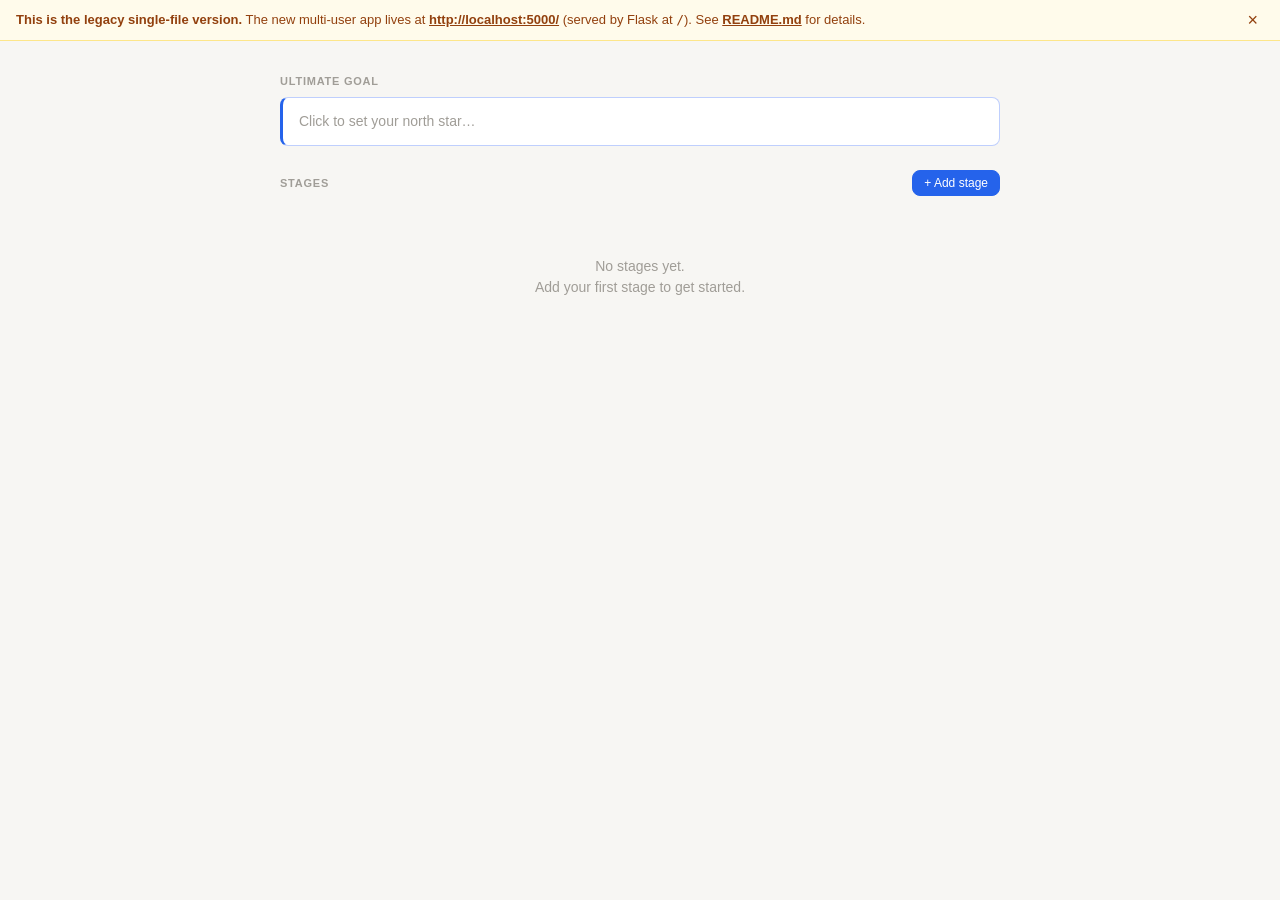
<file: project_navigator/project_navigator.html>
<!DOCTYPE html>
<html lang="en">
<head>
<meta charset="UTF-8">
<meta name="viewport" content="width=device-width, initial-scale=1.0">
<title>Project Navigator (legacy)</title>
<style>
/* ── Legacy banner ───────────────────────────────────────────────── */
.legacy-banner{position:sticky;top:0;z-index:10000;background:#fffbeb;border-bottom:1px solid #fde68a;color:#92400e;font-family:-apple-system,BlinkMacSystemFont,"Segoe UI",sans-serif;font-size:13px;padding:10px 16px;display:flex;align-items:center;gap:12px;justify-content:space-between}
.legacy-banner a{color:#92400e;font-weight:600;text-decoration:underline}
.legacy-banner .close{background:none;border:none;color:#92400e;font-size:18px;cursor:pointer;padding:0 6px;line-height:1}
</style>
</head>
<body>
<div class="legacy-banner" id="legacyBanner">
  <span>
    <strong>This is the legacy single-file version.</strong>
    The new multi-user app lives at
    <a href="http://localhost:5000/">http://localhost:5000/</a>
    (served by Flask at <code>/</code>).
    See <a href="README.md">README.md</a> for details.
  </span>
  <button class="close" onclick="document.getElementById('legacyBanner').remove()" title="Dismiss">×</button>
</div>
<script>
// Restore dismissed state across reloads.
try {
  if (localStorage.getItem('pnav5_legacy_banner_dismissed') === '1') {
    document.getElementById('legacyBanner').remove();
  }
} catch (e) {}
document.getElementById('legacyBanner').querySelector('.close').addEventListener('click', () => {
  try { localStorage.setItem('pnav5_legacy_banner_dismissed', '1'); } catch (e) {}
});
</script>
<style>
*,*::before,*::after{box-sizing:border-box;margin:0;padding:0}
*,*::before,*::after{box-sizing:border-box;margin:0;padding:0}
:root{
  --bg:#f7f6f3;
  --surface:#ffffff;
  --surface-hover:#f4f3f0;
  --border:#e4e2dc;
  --border-strong:#ccc9c0;
  --text:#1a1916;
  --text-2:#6b6860;
  --text-3:#a09d97;
  --accent:#2563eb;
  --accent-bg:#eff4ff;
  --accent-border:#bfcffd;
  --red:#dc2626;
  --red-bg:#fff1f1;
  --red-border:#fecaca;
  --amber:#92400e;
  --amber-bg:#fffbeb;
  --amber-border:#fde68a;
  --purple:#6d28d9;
  --purple-bg:#f5f3ff;
  --purple-border:#ddd6fe;
  --green:#15803d;
  --green-bg:#f0fdf4;
  --green-border:#bbf7d0;
  --gray-bg:#f1f5f9;
  --gray-text:#475569;
  --r:8px;
  --rlg:12px;
}
body{font-family:-apple-system,BlinkMacSystemFont,"Segoe UI",sans-serif;background:var(--bg);color:var(--text);font-size:14px;line-height:1.5;min-height:100vh}
.app{max-width:760px;margin:0 auto;padding:32px 20px 80px}
.lbl{font-size:11px;font-weight:600;letter-spacing:.07em;text-transform:uppercase;color:var(--text-3);margin-bottom:8px}
button{font-family:inherit;cursor:pointer;border-radius:var(--r);font-size:12px;border:0.5px solid var(--border-strong);background:transparent;color:var(--text);padding:5px 11px;transition:background .1s,color .1s}
button:hover{background:var(--surface-hover)}
.btn-primary{background:var(--accent);color:#fff;border-color:var(--accent)}
.btn-primary:hover{background:#1d4ed8}
.btn-ghost{border-color:transparent;color:var(--text-2);padding:4px 7px}
.btn-ghost:hover{background:var(--surface-hover);color:var(--text)}
.btn-del{border:none;background:none;color:var(--text-3);font-size:15px;padding:0 4px;line-height:1}
.btn-del:hover{color:var(--red);background:none}
.goal-bar{background:var(--surface);border:0.5px solid var(--accent-border);border-left:3px solid var(--accent);border-radius:var(--r);padding:13px 16px;cursor:text;display:flex;align-items:center;gap:10px}
.goal-bar:hover{background:var(--accent-bg)}
.goal-bar span{flex:1;font-size:15px;font-weight:500}
.goal-bar .ph{color:var(--text-3);font-weight:400;font-size:14px}
.goal-edit{margin-top:8px;display:none}
.goal-edit textarea{width:100%;padding:9px 12px;border:0.5px solid var(--border-strong);border-radius:var(--r);font-family:inherit;font-size:14px;color:var(--text);background:var(--surface);resize:none;min-height:60px}
.goal-edit textarea:focus{outline:none;border-color:var(--accent)}
.btn-row{display:flex;gap:7px;margin-top:7px}
.toolbar{display:flex;align-items:center;justify-content:space-between;margin-bottom:12px}
.stage-card{background:var(--surface);border:0.5px solid var(--border);border-radius:var(--rlg);margin-bottom:10px;overflow:visible}
.stage-hdr{display:flex;align-items:center;gap:9px;padding:12px 15px;cursor:pointer;user-select:none;border-radius:var(--rlg)}
.stage-hdr:hover{background:var(--surface-hover)}
.stage-body{border-top:0.5px solid var(--border);padding:14px 16px}
.chevron{color:var(--text-3);font-size:11px;transition:transform .15s}
.chevron.open{transform:rotate(180deg)}
.subsec{margin-bottom:16px}
.subsec:last-child{margin-bottom:0}
.subsec-lbl{font-size:11px;font-weight:700;letter-spacing:.06em;text-transform:uppercase;margin-bottom:8px;display:flex;align-items:center;gap:5px}
.lbl-block{color:var(--red)}
.lbl-idea{color:var(--purple)}
.bq-item{border:0.5px solid var(--border);border-radius:var(--r);margin-bottom:7px;background:var(--bg);overflow:visible}
.bq-item.deep{border-color:var(--amber-border);background:var(--amber-bg)}
.bq-hdr{display:flex;align-items:center;gap:7px;padding:8px 10px}
.bq-toggle{background:none;border:none;color:var(--text-3);font-size:11px;padding:2px 4px;cursor:pointer}
.bq-toggle:hover{color:var(--text);background:none}
.bq-text{flex:1;font-size:13px;color:var(--text)}
.bq-controls{display:flex;align-items:center;gap:5px;flex-shrink:0}
.spill{font-size:11px;font-weight:600;padding:3px 9px;border-radius:99px;border:none;cursor:pointer;white-space:nowrap;user-select:none}
.spill:hover{filter:brightness(.94)}
.st-todo{background:var(--gray-bg);color:var(--gray-text)}
.st-active{background:var(--green-bg);color:var(--green)}
.st-blocked{background:var(--red-bg);color:var(--red)}
.st-done{background:var(--green-bg);color:var(--green);text-decoration:line-through}
.st-park{background:var(--amber-bg);color:var(--amber)}
.st-review{background:var(--accent-bg);color:var(--accent)}
.st-nice{background:var(--purple-bg);color:var(--purple)}
.st-solve{background:#fef9c3;color:#713f12}
.deep-badge{font-size:10px;font-weight:700;padding:2px 7px;border-radius:99px;background:var(--amber-bg);color:var(--amber);border:0.5px solid var(--amber-border);white-space:nowrap}
.sub-items{padding:0 10px 10px 28px}
.sub-item{display:flex;align-items:center;gap:7px;padding:5px 0;border-bottom:0.5px solid var(--border);font-size:12px;color:var(--text)}
.sub-item:last-child{border-bottom:none}
.sub-item-text{flex:1}
.add-sub{display:flex;gap:5px;padding:6px 10px 8px 28px}
.add-sub input{flex:1;padding:5px 9px;border:0.5px solid var(--border-strong);border-radius:var(--r);font-size:12px;font-family:inherit;color:var(--text);background:var(--surface)}
.add-sub input:focus{outline:none;border-color:var(--accent)}
.add-row{display:flex;gap:6px;margin-top:8px}
.add-row input{flex:1;padding:7px 10px;border:0.5px solid var(--border-strong);border-radius:var(--r);font-family:inherit;font-size:13px;color:var(--text);background:var(--bg)}
.add-row input:focus{outline:none;border-color:var(--accent);background:var(--surface)}
.idea-row{display:flex;align-items:flex-start;gap:7px;padding:5px 0;border-bottom:0.5px solid var(--border);font-size:13px}
.idea-row:last-child{border-bottom:none}
.stage-ftr{display:flex;justify-content:space-between;align-items:center;margin-top:14px;padding-top:10px;border-top:0.5px solid var(--border)}
.status-btns{display:flex;gap:5px;flex-wrap:wrap}
.stbtn{font-size:11px;padding:3px 9px;border-radius:99px;border:0.5px solid var(--border);color:var(--text-2)}
.stbtn:hover{border-color:var(--border-strong)}
.stbtn.on-todo{background:var(--gray-bg);color:var(--gray-text);border-color:#94a3b8}
.stbtn.on-active{background:var(--green-bg);color:var(--green);border-color:var(--green-border)}
.stbtn.on-blocked{background:var(--red-bg);color:var(--red);border-color:var(--red-border)}
.stbtn.on-done{background:var(--green-bg);color:var(--green);border-color:var(--green-border)}
.add-stage-card{border:0.5px dashed var(--border-strong);border-radius:var(--rlg);padding:14px 16px;margin-bottom:10px;display:none;background:var(--surface)}
.add-stage-card input{width:100%;padding:8px 12px;border:0.5px solid var(--border-strong);border-radius:var(--r);font-size:14px;font-family:inherit;color:var(--text);background:var(--bg);margin-bottom:8px}
.add-stage-card input:focus{outline:none;border-color:var(--accent)}
.hint{font-size:12px;color:var(--text-3);padding:3px 0 5px}
.empty-stages{text-align:center;padding:48px 20px;color:var(--text-3)}
.cnt{font-size:11px;padding:1px 6px;border-radius:99px}
.cnt-b{background:var(--red-bg);color:var(--red)}
.cnt-i{background:var(--purple-bg);color:var(--purple)}

/* Portal dropdown — rendered at body level, always on top */
#portalMenu{
  display:none;
  position:fixed;
  z-index:9999;
  background:var(--surface);
  border:0.5px solid var(--border-strong);
  border-radius:var(--r);
  box-shadow:0 4px 20px rgba(0,0,0,.13);
  min-width:148px;
  overflow:hidden;
  padding:4px 0;
}
.pmitem{display:block;width:100%;text-align:left;border:none;border-radius:0;padding:7px 14px;font-size:12px;color:var(--text);background:transparent;cursor:pointer}
.pmitem:hover{background:var(--surface-hover)}
.pmitem.sep{border-top:0.5px solid var(--border);margin-top:3px;padding-top:9px;color:var(--amber)}
.pmitem.sep-back{border-top:0.5px solid var(--border);margin-top:3px;padding-top:9px;color:var(--accent)}
</style>
</head>
<body>
<div class="app">

  <div style="margin-bottom:24px">
    <div class="lbl">Ultimate goal</div>
    <div class="goal-bar" id="goalBar" onclick="editGoal()">
      <span id="goalDisp" class="ph">Click to set your north star…</span>
      <span id="goalIcon" style="color:var(--text-3);font-size:13px"></span>
    </div>
    <div class="goal-edit" id="goalEdit">
      <textarea id="goalInput" rows="2" placeholder="State your goal in one clear sentence…"></textarea>
      <div class="btn-row">
        <button class="btn-primary" onclick="saveGoal()">Save</button>
        <button onclick="cancelGoal()">Cancel</button>
      </div>
    </div>
  </div>

  <div class="toolbar">
    <div class="lbl" style="margin:0">Stages</div>
    <button class="btn-primary" onclick="showAdd()">+ Add stage</button>
  </div>

  <div id="stageList"></div>

  <div class="add-stage-card" id="addCard">
    <div class="lbl">New stage</div>
    <input id="newName" placeholder="Stage name…"
      onkeydown="if(event.key==='Enter')confirmAdd();if(event.key==='Escape')cancelAdd()" />
    <div class="btn-row">
      <button class="btn-primary" onclick="confirmAdd()">Add</button>
      <button onclick="cancelAdd()">Cancel</button>
    </div>
  </div>

  <div class="empty-stages" id="emptyMsg">No stages yet.<br>Add your first stage to get started.</div>
</div>

<!-- Single portal dropdown, positioned by JS -->
<div id="portalMenu"></div>

<script>
let S = { goal:'', stages:[] };
let openStages = {};
let openBQ = {};

/* ── Persist ── */
function uid(){ return Date.now().toString(36)+Math.random().toString(36).slice(2,5); }
function esc(s){ return String(s).replace(/&/g,'&amp;').replace(/</g,'&lt;').replace(/>/g,'&gt;'); }
function persist(){ try{ localStorage.setItem('pnav5', JSON.stringify(S)); }catch(e){} }
function load(){
  try{ const d=localStorage.getItem('pnav5'); if(d) S=JSON.parse(d); }catch(e){}
  renderGoal(); renderStages();
}

/* ── Goal ── */
function editGoal(){
  document.getElementById('goalEdit').style.display='block';
  const t=document.getElementById('goalInput');
  t.value=S.goal; t.focus();
}
function saveGoal(){
  S.goal=document.getElementById('goalInput').value.trim();
  document.getElementById('goalEdit').style.display='none';
  persist(); renderGoal();
}
function cancelGoal(){ document.getElementById('goalEdit').style.display='none'; }
function renderGoal(){
  const d=document.getElementById('goalDisp');
  const ic=document.getElementById('goalIcon');
  if(S.goal){ d.textContent=S.goal; d.className=''; ic.textContent='✎'; }
  else{ d.textContent='Click to set your north star…'; d.className='ph'; ic.textContent=''; }
}

/* ── Portal dropdown ── */
const NORM = [{v:'todo',l:'To Do'},{v:'active',l:'Active'},{v:'blocked',l:'Blocked'},{v:'done',l:'Done'}];
const DEEP = [{v:'park',l:'Park'},{v:'review',l:'Review'},{v:'nice',l:'Nice to have'},{v:'solve',l:'To Solve →normal'}];
const ST_CLS = {todo:'st-todo',active:'st-active',blocked:'st-blocked',done:'st-done',park:'st-park',review:'st-review',nice:'st-nice',solve:'st-solve'};
const ST_LBL = {todo:'To Do',active:'Active',blocked:'Blocked',done:'Done',park:'Park',review:'Review',nice:'Nice to have',solve:'To Solve'};

let _menuCtx = null; // {sid, bqid, subid}

function openPortalMenu(e, sid, bqid, subid){
  e.stopPropagation();
  const pm = document.getElementById('portalMenu');
  const item = getItem(sid, bqid, subid);
  if(!item) return;

  const statuses = item.deep ? DEEP : NORM;
  let html = statuses.map(s=>
    `<button class="pmitem" onclick="applyStatus('${s.v}')">${s.l}</button>`
  ).join('');
  html += item.deep
    ? `<button class="pmitem sep-back" onclick="applyDeep(false)">↩ Back to normal</button>`
    : `<button class="pmitem sep" onclick="applyDeep(true)">⚑ Going too deep?</button>`;

  pm.innerHTML = html;
  _menuCtx = {sid, bqid:bqid||null, subid:subid||null};

  // Position below the trigger button
  const btn = e.currentTarget;
  const rect = btn.getBoundingClientRect();
  pm.style.display = 'block';
  const pmW = pm.offsetWidth;
  let left = rect.left;
  if(left + pmW > window.innerWidth - 8) left = window.innerWidth - pmW - 8;
  pm.style.top = (rect.bottom + 4 + window.scrollY) + 'px';
  pm.style.left = left + 'px';
}

function closePortalMenu(){
  document.getElementById('portalMenu').style.display='none';
  _menuCtx=null;
}

document.addEventListener('click', function(e){
  const pm=document.getElementById('portalMenu');
  if(pm.style.display==='block' && !pm.contains(e.target)) closePortalMenu();
});

function applyStatus(val){
  if(!_menuCtx) return;
  const {sid,bqid,subid} = _menuCtx;
  const item = getItem(sid,bqid,subid);
  if(!item) return;
  if(val==='solve'){ item.deep=false; item.status='todo'; }
  else { item.status=val; }
  closePortalMenu(); persist(); renderStages();
}

function applyDeep(val){
  if(!_menuCtx) return;
  const {sid,bqid,subid} = _menuCtx;
  const item = getItem(sid,bqid,subid);
  if(!item) return;
  item.deep=val;
  item.status = val ? 'park' : 'todo';
  closePortalMenu(); persist(); renderStages();
}

/* ── Item lookup ── */
function getItem(sid,bqid,subid){
  const stage=S.stages.find(x=>x.id===sid); if(!stage) return null;
  if(!bqid) return stage;
  const bq=stage.blockers.find(x=>x.id===bqid); if(!bq) return null;
  if(!subid) return bq;
  return bq.items.find(x=>x.id===subid)||null;
}

/* ── Blockers / sub-items / ideas ── */
function addBQ(sid){
  const inp=document.getElementById('bi-'+sid);
  const v=inp.value.trim(); if(!v) return;
  S.stages.find(x=>x.id===sid).blockers.push({id:uid(),text:v,status:'todo',deep:false,items:[]});
  inp.value=''; persist(); renderStages();
}
function delBQ(sid,bqid,e){ e.stopPropagation();
  const s=S.stages.find(x=>x.id===sid); s.blockers=s.blockers.filter(x=>x.id!==bqid);
  persist(); renderStages();
}
function toggleBQ(sid,bqid){ const k=sid+'_'+bqid; openBQ[k]=!openBQ[k]; renderStages(); }

function addSub(sid,bqid){
  const inp=document.getElementById('si-'+bqid);
  const v=inp.value.trim(); if(!v) return;
  S.stages.find(x=>x.id===sid).blockers.find(x=>x.id===bqid)
    .items.push({id:uid(),text:v,status:'todo',deep:false});
  inp.value=''; persist(); renderStages();
}
function delSub(sid,bqid,subid){
  const bq=S.stages.find(x=>x.id===sid).blockers.find(x=>x.id===bqid);
  bq.items=bq.items.filter(x=>x.id!==subid);
  persist(); renderStages();
}

function addIdea(sid){
  const inp=document.getElementById('ii-'+sid);
  const v=inp.value.trim(); if(!v) return;
  S.stages.find(x=>x.id===sid).ideas.push({id:uid(),text:v});
  inp.value=''; persist(); renderStages();
}
function delIdea(sid,iid){
  const s=S.stages.find(x=>x.id===sid); s.ideas=s.ideas.filter(x=>x.id!==iid);
  persist(); renderStages();
}

/* ── Stage CRUD ── */
function showAdd(){ document.getElementById('addCard').style.display='block'; document.getElementById('newName').focus(); }
function cancelAdd(){ document.getElementById('addCard').style.display='none'; }
function confirmAdd(){
  const v=document.getElementById('newName').value.trim(); if(!v) return;
  const id=uid();
  S.stages.push({id,name:v,status:'todo',blockers:[],ideas:[]});
  openStages[id]=true;
  document.getElementById('newName').value='';
  document.getElementById('addCard').style.display='none';
  persist(); renderStages();
}
function toggleStage(id){ openStages[id]=!openStages[id]; renderStages(); }
function setStageStatus(id,st){ S.stages.find(x=>x.id===id).status=st; persist(); renderStages(); }
function deleteStage(id){
  if(!confirm('Delete this stage and all its content?')) return;
  S.stages=S.stages.filter(x=>x.id!==id); persist(); renderStages();
}

/* ── Render helpers ── */
function pillBtn(item, sid, bqid, subid){
  const cl=ST_CLS[item.status]||'st-todo';
  const lbl=ST_LBL[item.status]||'To Do';
  const args=`'${sid}','${bqid||''}','${subid||''}'`;
  return `<button class="spill ${cl}" onclick="openPortalMenu(event,${args})">${lbl} ▾</button>`;
}

function renderBQ(s){
  if(!s.blockers.length) return '<div class="hint">No blockers or questions.</div>';
  return s.blockers.map(bq=>{
    const expanded=!!openBQ[s.id+'_'+bq.id];
    const deepBadge=bq.deep?'<span class="deep-badge">Too deep</span>':'';
    const subRows=bq.items.map(sub=>`
      <div class="sub-item">
        <span class="sub-item-text">${esc(sub.text)}</span>
        ${sub.deep?'<span class="deep-badge" style="font-size:9px">Too deep</span>':''}
        ${pillBtn(sub,s.id,bq.id,sub.id)}
        <button class="btn-del" onclick="delSub('${s.id}','${bq.id}','${sub.id}')">×</button>
      </div>`).join('');
    const expandBody=expanded?`
      <div class="sub-items">${subRows||'<div class="hint" style="font-size:12px">No sub-items.</div>'}</div>
      <div class="add-sub">
        <input id="si-${bq.id}" placeholder="Add a sub-item…"
          onkeydown="if(event.key==='Enter')addSub('${s.id}','${bq.id}')" />
        <button onclick="addSub('${s.id}','${bq.id}')">Add</button>
      </div>`:'';
    return `<div class="bq-item${bq.deep?' deep':''}">
      <div class="bq-hdr">
        <button class="bq-toggle" onclick="toggleBQ('${s.id}','${bq.id}')">${expanded?'▾':'▸'}</button>
        <span class="bq-text">${esc(bq.text)}</span>
        <div class="bq-controls">
          ${deepBadge}
          ${pillBtn(bq,s.id,bq.id,'')}
          <button class="btn-del" onclick="delBQ('${s.id}','${bq.id}',event)">×</button>
        </div>
      </div>
      ${expandBody}
    </div>`;
  }).join('');
}

function renderIdeas(s){
  if(!s.ideas.length) return '<div class="hint">No ideas noted yet.</div>';
  return s.ideas.map(i=>`
    <div class="idea-row">
      <span style="flex:1">${esc(i.text)}</span>
      <button class="btn-del" onclick="delIdea('${s.id}','${i.id}')">×</button>
    </div>`).join('');
}

const STAGE_ST=['todo','active','blocked','done'];
const STAGE_ST_LBL={todo:'To do',active:'Active',blocked:'Blocked',done:'Done'};
const STAGE_ST_CLS={todo:'on-todo',active:'on-active',blocked:'on-blocked',done:'on-done'};

function renderStages(){
  const el=document.getElementById('stageList');
  const empty=document.getElementById('emptyMsg');
  if(!S.stages.length){ el.innerHTML=''; empty.style.display='block'; return; }
  empty.style.display='none';

  el.innerHTML=S.stages.map((s,idx)=>{
    const isOpen=!!openStages[s.id];
    const bCnt=s.blockers.length;
    const iCnt=(s.ideas||[]).length;
    const deepCnt=s.blockers.filter(b=>b.deep).length;
    const stageBadgeCls={todo:'st-todo',active:'st-active',blocked:'st-blocked',done:'st-done'}[s.status];
    const stageBadgeLbl={todo:'○ To do',active:'● Active',blocked:'⊘ Blocked',done:'✓ Done'}[s.status];

    const body=isOpen?`
      <div class="stage-body">
        <div class="subsec">
          <div class="subsec-lbl lbl-block">⊘ Blockers &amp; questions</div>
          ${renderBQ(s)}
          <div class="add-row">
            <input id="bi-${s.id}" placeholder="Add a blocker or question…"
              onkeydown="if(event.key==='Enter')addBQ('${s.id}')" />
            <button onclick="addBQ('${s.id}')">Add</button>
          </div>
        </div>
        <div class="subsec">
          <div class="subsec-lbl lbl-idea">✦ Ideas &amp; thinking</div>
          ${renderIdeas(s)}
          <div class="add-row">
            <input id="ii-${s.id}" placeholder="Log an idea or thought…"
              onkeydown="if(event.key==='Enter')addIdea('${s.id}')" />
            <button onclick="addIdea('${s.id}')">Add</button>
          </div>
        </div>
        <div class="stage-ftr">
          <div class="status-btns">
            ${STAGE_ST.map(st=>`<button class="stbtn${s.status===st?' '+STAGE_ST_CLS[st]:''}" onclick="setStageStatus('${s.id}','${st}')">${STAGE_ST_LBL[st]}</button>`).join('')}
          </div>
          <button class="btn-ghost" style="color:var(--text-3);font-size:12px" onclick="deleteStage('${s.id}')">Delete stage</button>
        </div>
      </div>`:'';

    return `<div class="stage-card">
      <div class="stage-hdr" onclick="toggleStage('${s.id}')">
        <span class="stage-num" style="font-size:11px;font-weight:700;color:var(--text-3);min-width:18px">${idx+1}</span>
        <span class="stage-name" style="flex:1;font-size:14px;font-weight:500">${esc(s.name)}</span>
        ${bCnt?`<span class="cnt cnt-b">⊘ ${bCnt}</span>`:''}
        ${deepCnt?`<span class="cnt" style="background:var(--amber-bg);color:var(--amber)">⚑ ${deepCnt}</span>`:''}
        ${iCnt?`<span class="cnt cnt-i">✦ ${iCnt}</span>`:''}
        <span class="spill ${stageBadgeCls}" style="pointer-events:none">${stageBadgeLbl}</span>
        <span class="chevron${isOpen?' open':''}">▾</span>
      </div>
      ${body}
    </div>`;
  }).join('');
}

load();
</script>
</body>
</html>
</file>
